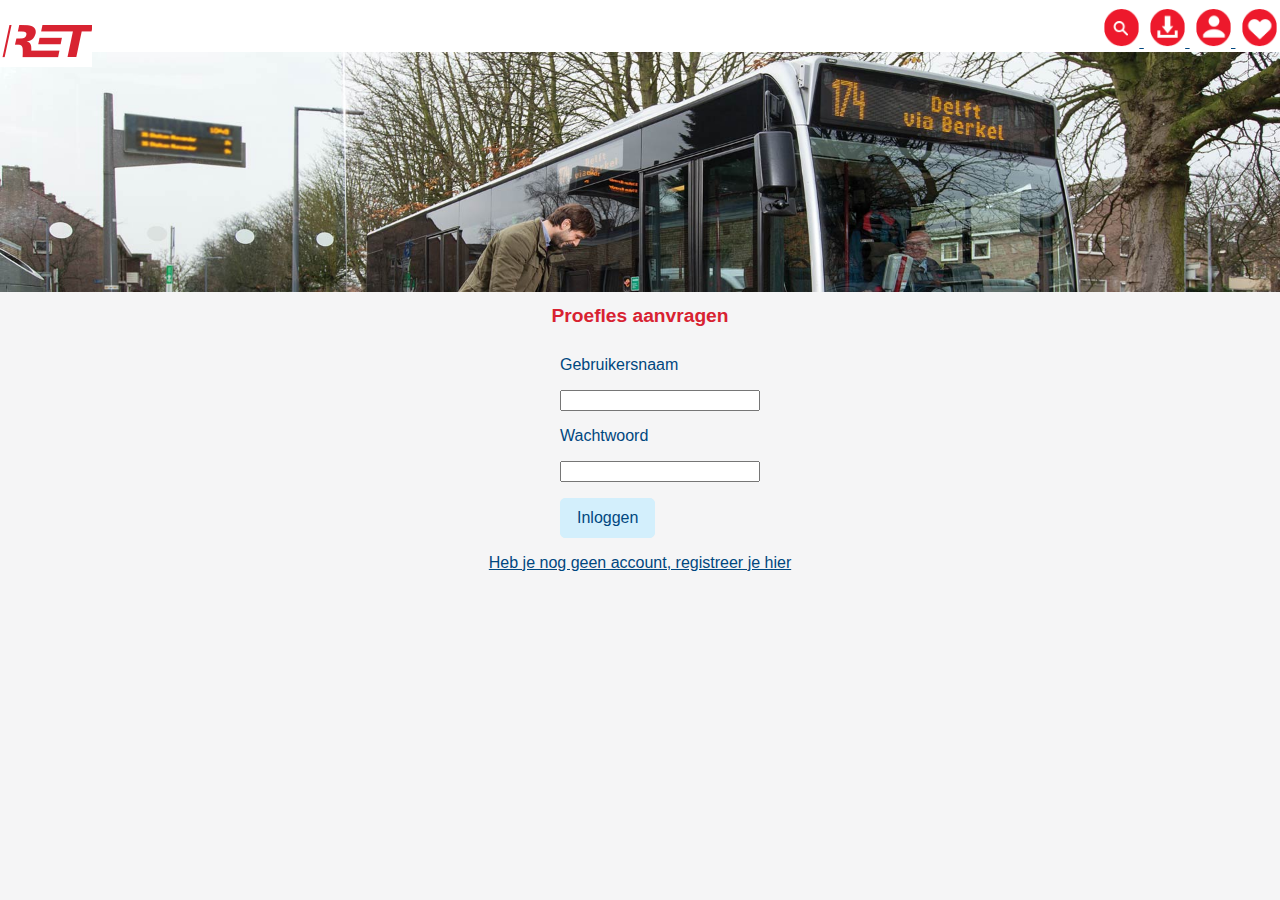
<file: verhalenwebsite07.13_goe/account.html>
<!DOCTYPE html>
<html lang="en">

<head>
    <meta charset="UTF-8">
    <meta name="viewport" content="width=device-width, initial-scale=1.0">
    <title>Verhalen website RET</title>
    <link rel="stylesheet" type="text/css" href="css/styles3.css">
    <link rel="stylesheet" href="https://cdnjs.cloudflare.com/ajax/libs/font-awesome/4.7.0/css/font-awesome.min.css">
</head>

<body>
    <header>
<!--    <img src="images/logo.png" alt="logo van ret">-->
        <a href=index.html> <img src="images/logo.png"alt="logo van ret"> </a>
        
        <nav>
            <ul>
                <li>
                    <a href=Zoeken.html> <img src="images/zoek%20icon.png" alt="icon zoeken"> </a>
                </li>
                <li>
                    <a href=downloads.html> <img src="images/download%20icon.png" alt="icon dowloads"> </a>
                </li>
                <li>
                    <a href=account.html> <img src="images/profiel%20icon.png" alt="account dowloads"> </a>
                </li>
                <li>
                    <a href=Likes.html> <img src="images/like%20icon.png" alt="Like icon"> </a>
                </li>
            </ul>
        </nav>

    </header>
               
    <section>
        
        
    </section>

               
    <section>
        <h1>Proefles aanvragen</h1>
        <form action=”http://www.example.com/subscribe.php”>
            <p>Gebruikersnaam</p>
            <input type="text" name="Gebruikersnaam" size=10 />
            <p>Wachtwoord</p>
            <input type="text" name="Wachtwoord" size=10 />
            
            <button> Inloggen </button>
        </form>
        
        <a href="accountaanmaken.html">Heb je nog geen account, registreer je hier</a>
        
    </section>
</file>
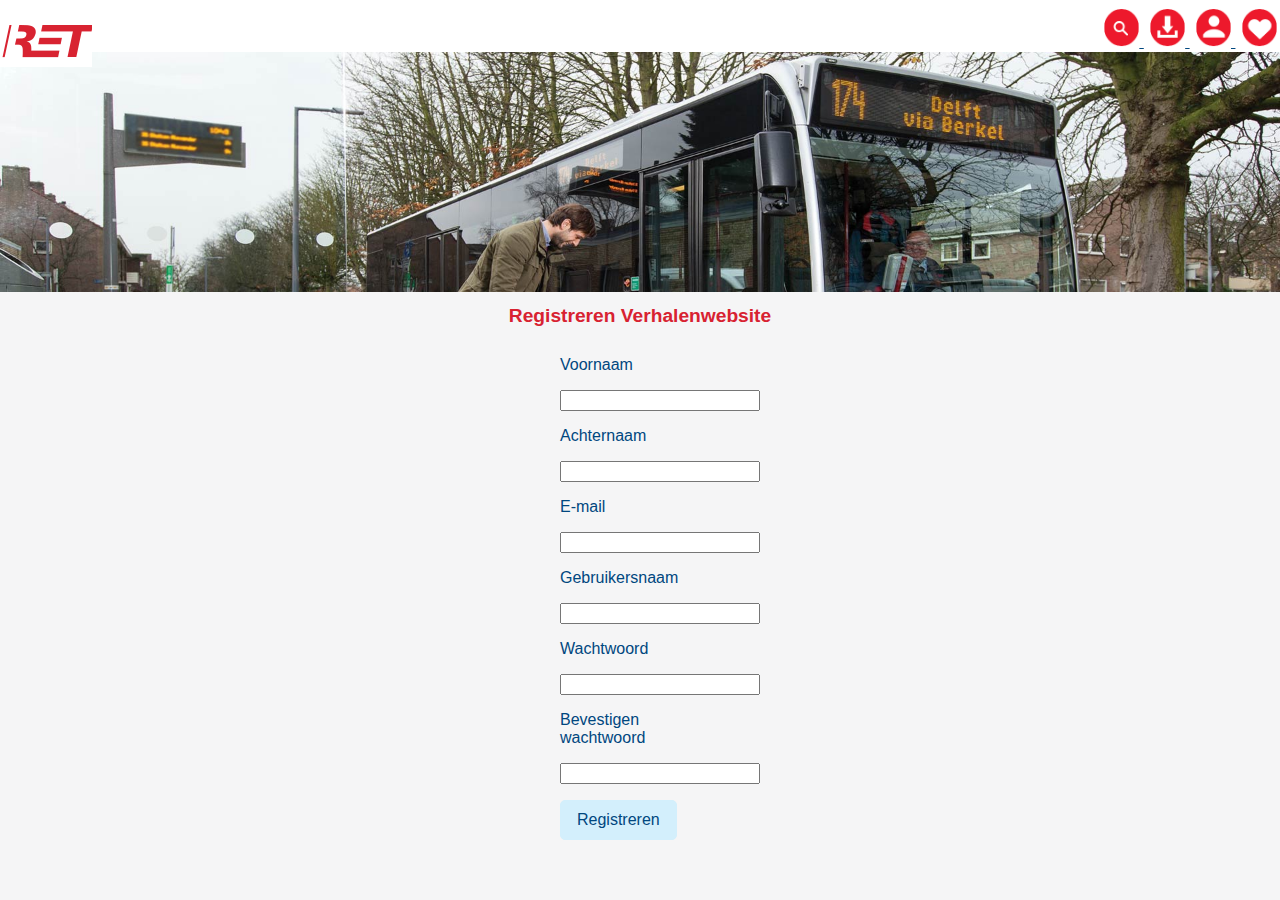
<file: verhalenwebsite07.13_goe/accountaanmaken.html>
<!DOCTYPE html>
<html lang="en">

<head>
    <meta charset="UTF-8">
    <meta name="viewport" content="width=device-width, initial-scale=1.0">
    <title>Verhalen website RET</title>
    <link rel="stylesheet" type="text/css" href="css/styles3.css">
    <link rel="stylesheet" href="https://cdnjs.cloudflare.com/ajax/libs/font-awesome/4.7.0/css/font-awesome.min.css">
</head>

<body>
    <header>
<!--    <img src="images/logo.png" alt="logo van ret">-->
        <a href=index.html> <img src="images/logo.png"alt="logo van ret"> </a>
        <nav>
            <ul>
                <li>
                    <a href=Zoeken.html> <img src="images/zoek%20icon.png" alt="icon zoeken"> </a>
                </li>
                <li>
                    <a href=downloads.html> <img src="images/download%20icon.png" alt="icon dowloads"> </a>
                </li>
                <li>
                    <a href=account.html> <img src="images/profiel%20icon.png" alt="account dowloads"> </a>
                </li>
                <li>
                    <a href=Likes.html> <img src="images/like%20icon.png" alt="Like icon"> </a>
                </li>
            </ul>
        </nav>

    </header>
               
    <section>
        
        
    </section>

               
    <section>
        <h1>Registreren Verhalenwebsite</h1>
        <form action=”http://www.example.com/subscribe.php”>
            <p>Voornaam</p>
            <input type="text" name="Voornaam" size=10 />
            <p>Achternaam</p>
            <input type="text" name="Achternaam" size=10 />
            <p>E-mail</p>
            <input type="text" name="E-mail" size=10 />
             <p>Gebruikersnaam</p>
            <input type="text" name="Gebruikersnaam" size=10 />
            <p>Wachtwoord</p>
            <input type="text" name="Wachtwoord" size=10 />
             <p>Bevestigen wachtwoord</p>
            <input type="text" name="Wachtwoord" size=10 />
            
            <button> Registreren</button>
        </form>
        

        
    </section>
</file>
<file: verhalenwebsite07.13_goe/css/styles3.css>
* {
    box-sizing:border-box;
}
body {
   font-family: 'Source Sans Pro', sans-serif;
    background-color: #F5F5F6;
    width: 100%;
    margin: 0;
}

h1 {
    font-size: 1.2em;
    color: #D82231;
    text-align: center;
}

h2 {
    font-size: 1.1em;
    color: #D82231;
}

p, li, legend, option, label{
    font-size: 1em;
    color: #00477F
}

a{
    text-decoration: none;
    color: #00477F;
    margin-top: 1em;
    text-decoration: underline;
}

header {
    background-color: white;
    width: 100%;
    position: relative;
    display:flex;
    justify-content: space-between;
    left: 0;
    top: 0;
    z-index: 99;
    height: 52px;
}

header>img{
    position: relative;
    width: 4em;
    height: auto;
    left: 10px;
    padding-top: 5px;
}

header>nav>ul{
   list-style: none;
    right: 5%;
    top: 0%;
    padding-left: 0%;
    margin-top: 8px;
}

header>nav>ul>li{
    display: inline;
    padding: 0.2rem;
}

header>nav>ul>li>a>img{
    width: 35px;
}

section{
    display: flex;
        justify-content: center;
    flex-direction: column;
    align-items: center;
}
    
form{
    margin-left: 1em;
    margin-right: 1em;
    max-width: 10em;
}

input {
    width: 15em;
}

button{
    right: 4.5%;
    top: 350px;
    font-size: 100%;
    color: #00477F;
    background-color: #D3EFFC;
    padding: 10px 10%;
    border-radius: 5px;
    border: 1px solid #D3EFFC; 
    margin-top: 1em;
}

section:first-of-type{
    background-image: url(../images/headerret.jpg);
    background-size: cover;
    width: 100%;
    left: 0;
    height: 220px;
    text-align: center;
    min-height: 15em;
}
</file>
